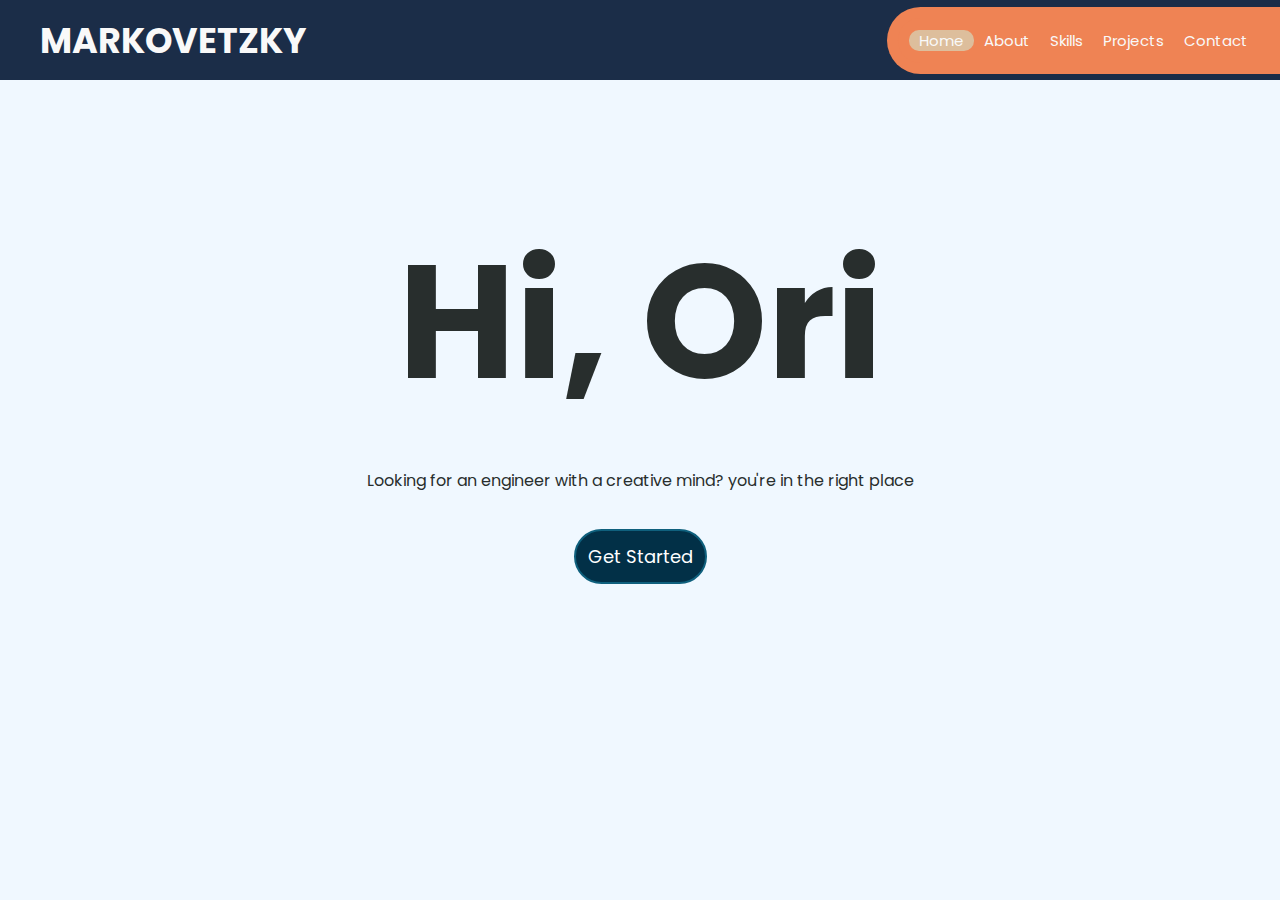
<file: index.html>
<!DOCTYPE html>
<html lang="en">
<head>
    <meta charset="UTF-8">
    <meta name="viewport" content="width=device-width, initial-scale=1.0">
    <title>Ori's Portfolio</title>
    <link rel="stylesheet" href="css/styles.css">
    <link href="https://fonts.googleapis.com/css2?family=Open+Sans:ital,wght@1,300&family=Poppins:wght@200&display=swap"
    rel="stylesheet">
</head>
<body>
    <header>
        <nav>
            <a href="index.html">MARKOVETZKY</a>
            <ul>
                <ul class="sidebar">
                    <li onclick=hideSidebar(event)> <a href="#"><svg xmlns="http://www.w3.org/2000/svg" height="24" viewBox="0 -960 960 960" width="24"><path d="m256-200-56-56 224-224-224-224 56-56 224 224 224-224 56 56-224 224 224 224-56 56-224-224-224 224Z"/></svg></a>
                    <li><a href="index.html" class="active">Home</a></li>
                    <li><a href="html\about.html">About</a></li>
                    <li><a href="html\skills.html">Skills</a></li>
                    <li><a href="html\projects.html">Projects</a></li>
                    <li><a href="html\contact.html">Contact</a></li>
            </ul>
            <ul>
                <li class="hideOnMobile"><a href="index.html" class="active">Home</a></li>
                <li class="hideOnMobile"><a href="html\about.html">About</a></li>
                <li class="hideOnMobile"><a href="html\skills.html">Skills</a></li>
                <li class="hideOnMobile"><a href="html\projects.html">Projects</a></li>
                <li class="hideOnMobile"><a href="html\contact.html">Contact</a></li>
                <li class ="menu-button" onclick=showSidebar()><a href="#"><svg xmlns="http://www.w3.org/2000/svg" height="30" viewBox="0 -960 960 960" width="30"><path d="M120-240v-80h720v80H120Zm0-200v-80h720v80H120Zm0-200v-80h720v80H120Z"/></svg></a></li>
            </ul>
        </nav>

        <script>
            function showSidebar()
            {
                const sidebar = document.querySelector('.sidebar');
                sidebar.style.display = 'flex';
            }

            function hideSidebar(event)
            {
                event.preventDefault();
                const sidebar = document.querySelector('.sidebar');
                sidebar.style.display = 'none';
            }
        </script>
    </header>
    <main>
        <section>
            <h1>Hi, Ori</h1>


            <p>Looking for an engineer with a creative mind? you're in the right place</p>

            <!-- Button goes to an about page -->
            <input type=button onClick="parent.location='html/about.html'" value='Get Started'>

        </section>
    </main>
</body>
</html>
</file>
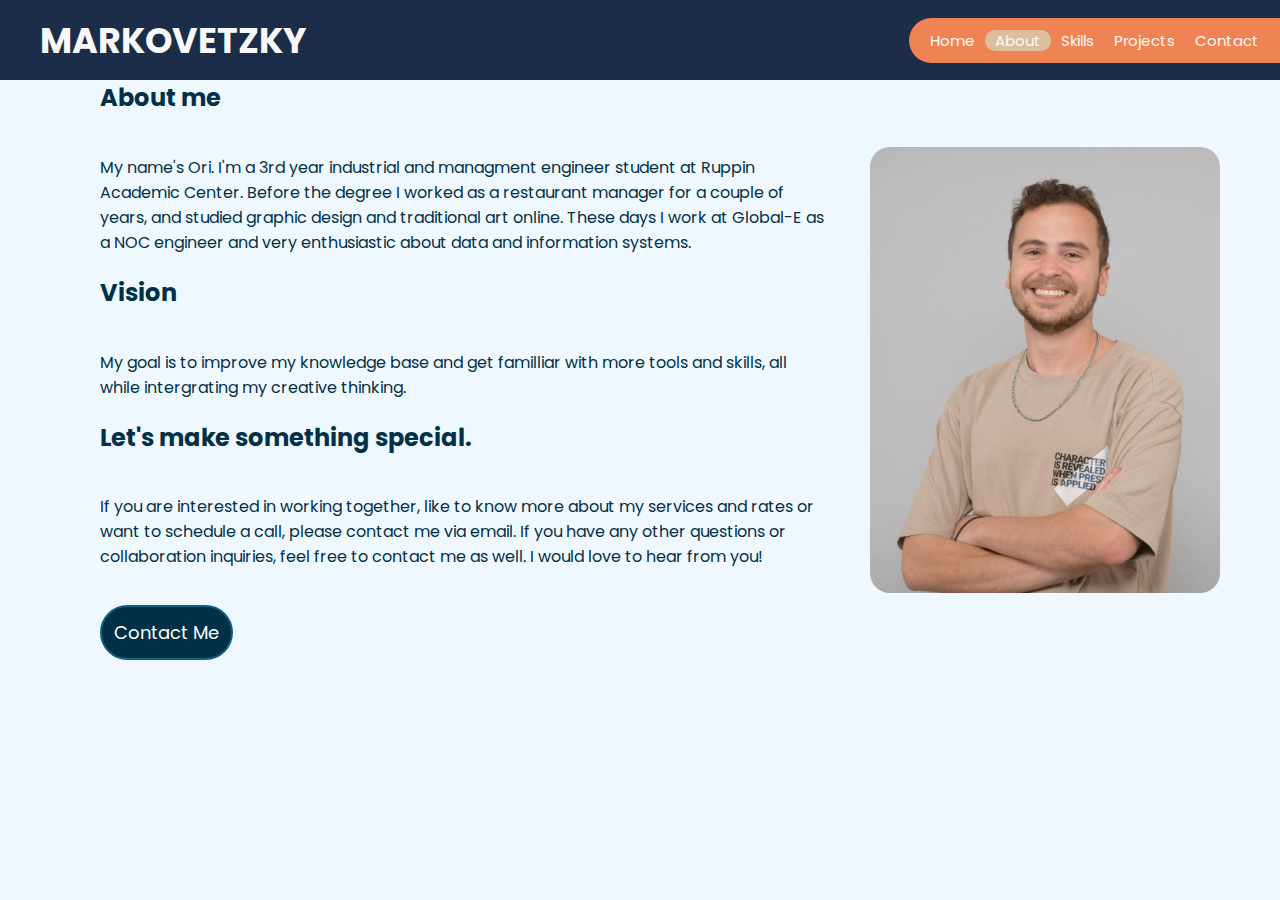
<file: html/about.html>
<!DOCTYPE html>
<html lang="en">

<head>
    <meta charset="UTF-8">
    <meta name="viewport" content="width=device-width, initial-scale=1.0">
    <title>Ori's Portfolio</title>
    <link rel="stylesheet" href="../css/styles.css">
    <link href="https://fonts.googleapis.com/css2?family=Open+Sans:ital,wght@1,300&family=Poppins:wght@200&display=swap"
        rel="stylesheet">
</head>

<body>
    <header>
        <nav>
            <ul class="sidebar">
                <li onclick=hideSidebar(event)> <a href="#"><svg xmlns="http://www.w3.org/2000/svg" height="24" viewBox="0 -960 960 960" width="24"><path d="m256-200-56-56 224-224-224-224 56-56 224 224 224-224 56 56-224 224 224 224-56 56-224-224-224 224Z"/></svg></a>
                <li><a href="../index.html">Home</a></li>
                <li><a href="..\html\about.html" class="active">About</a></li>
                <li><a href="..\html\skills.html">Skills</a></li>
                <li><a href="..\html\projects.html">Projects</a></li>
                <li><a href="..\html\contact.html">Contact</a></li>
            </ul>

        <nav>
            <a href="../index.html">MARKOVETZKY</a>
            <ul>
                <li class="hideOnMobile"><a href="../index.html">Home</a></li>
                <li class="hideOnMobile"><a href="..\html\about.html" class="active">About</a></li>
                <li class="hideOnMobile"><a href="..\html\skills.html">Skills</a></li>
                <li class="hideOnMobile"><a href="..\html\projects.html">Projects</a></li>
                <li class="hideOnMobile"><a href="..\html\contact.html">Contact</a></li>
                <li class ="menu-button" onclick=showSidebar()><a href="#"><svg xmlns="http://www.w3.org/2000/svg" height="30" viewBox="0 -960 960 960" width="30"><path d="M120-240v-80h720v80H120Zm0-200v-80h720v80H120Zm0-200v-80h720v80H120Z"/></svg></a></li>
            </ul>
        </nav>
        <script>
            function showSidebar()
            {
                const sidebar = document.querySelector('.sidebar');
                sidebar.style.display = 'flex';
            }

            function hideSidebar(event)
            {
                event.preventDefault();
                const sidebar = document.querySelector('.sidebar');
                sidebar.style.display = 'none';
            }
        </script>
    </header>

    <main class="about">
        <img src="../images/aboutpic.jpg" alt="about Image">
        <article>
            <h2>About me</h2>
            <p>
                My name's Ori. I'm a 3rd year industrial and managment engineer student at Ruppin Academic Center. 
                Before the degree I worked as a restaurant manager for a couple of years,
                and studied graphic design and traditional art online.
                These days I work at Global-E as a NOC engineer and very enthusiastic about data and information systems.
            </p>

            <h2>Vision</h2>
            <p>
               My goal is to improve my knowledge base and get familliar with more tools and skills, all while intergrating my creative thinking. 
            </p>
            <h2>Let's make something special.</h2>
            <p> If you are interested in working together, like to know more about my services and rates or want to
                schedule a call, please contact me via email. If you have any other questions or collaboration
                inquiries, feel free to contact me as well. I would love to hear from you!
            </p>
            <input type=button onClick="parent.location='contact.html'" value='Contact Me'>
        </article>

    </main>
   

</body>

</html>
</file>
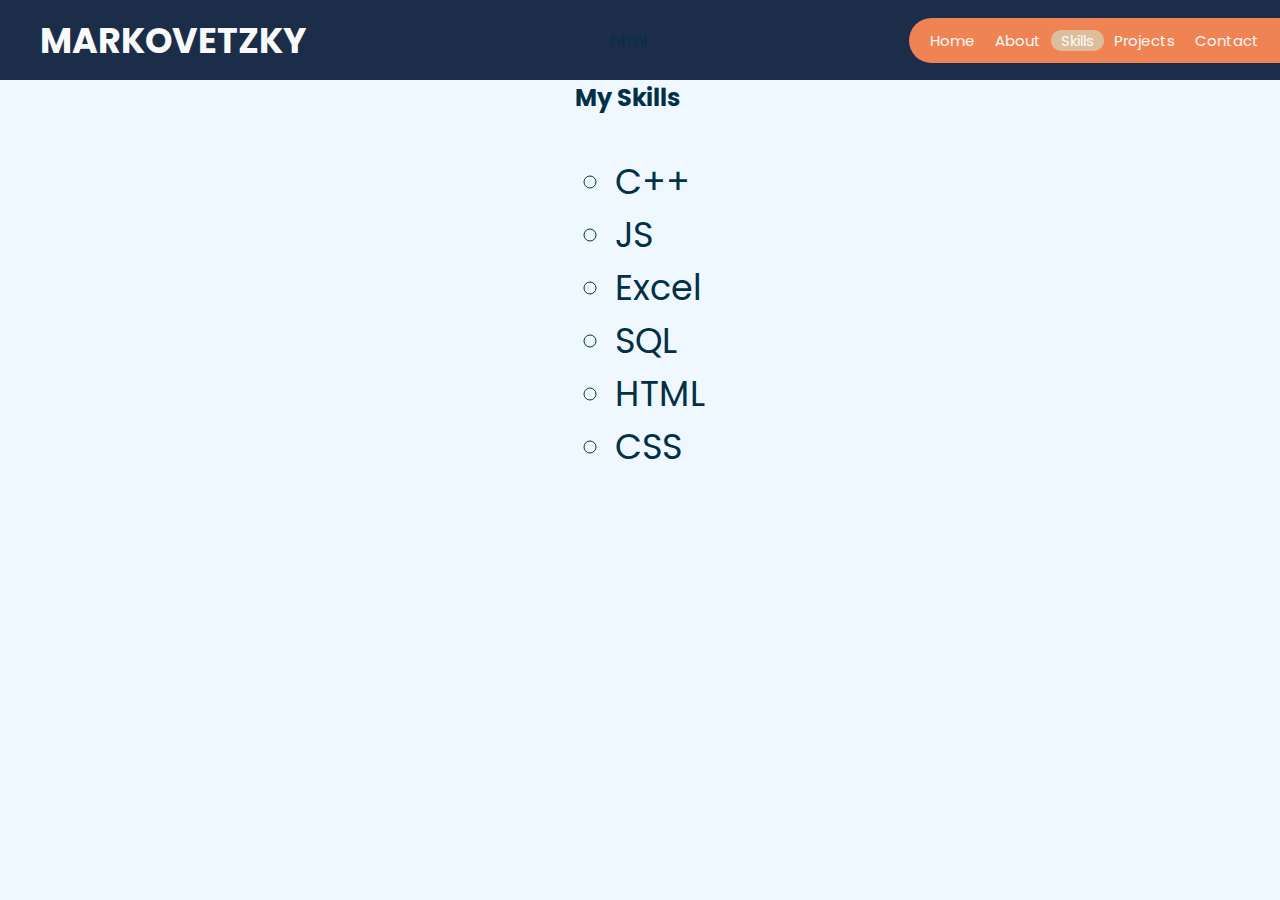
<file: html/skills.html>
<!DOCTYPE html>
<html lang="en">

<head>
    <meta charset="UTF-8">
    <meta name="viewport" content="width=device-width, initial-scale=1.0">
    <title>Ori's Portfolio</title>
    <link rel="stylesheet" href="../css/styles.css">
    <link href="https://fonts.googleapis.com/css2?family=Open+Sans:ital,wght@1,300&family=Poppins:wght@200&display=swap"
        rel="stylesheet">
</head>

<body>
    <header>
        <nav>
            <ul class="sidebar">
                <li onclick=hideSidebar(event)> <a href="#"><svg xmlns="http://www.w3.org/2000/svg" height="24" viewBox="0 -960 960 960" width="24"><path d="m256-200-56-56 224-224-224-224 56-56 224 224 224-224 56 56-224 224 224 224-56 56-224-224-224 224Z"/></svg></a>
                <li><a href="../index.html">Home</a></li>
                <li><a href="..\html\about.html">About</a></li>
                <li><a href="..\html\skills.html" class="active">Skills</a></li>
                <li><a href="..\html\projects.html">Projects</a></li>
                <li><a href="..\html\contact.html" >Contact</a></li>
            </ul>
        
        
            <a href="../index.html">MARKOVETZKY</a>html            <ul>
                <li class="hideOnMobile"><a href="../index.html">Home</a></li>
                <li class="hideOnMobile"><a href="..\html\about.html">About</a></li>
                <li class="hideOnMobile"><a href="..\html\skills.html" class="active">Skills</a></li>
                <li class="hideOnMobile"><a href="..\html\projects.html">Projects</a></li>
                <li class="hideOnMobile"><a href="..\html\contact.html" >Contact</a></li>
                <li class ="menu-button" onclick=showSidebar()><a href="#"><svg xmlns="http://www.w3.org/2000/svg" height="30" viewBox="0 -960 960 960" width="30"><path d="M120-240v-80h720v80H120Zm0-200v-80h720v80H120Zm0-200v-80h720v80H120Z"/></svg></a></li>
            </ul>
        </nav>
        <script>
            function showSidebar()
            {
                const sidebar = document.querySelector('.sidebar');
                sidebar.style.display = 'flex';
            }

            function hideSidebar(event)
            {
                event.preventDefault();
                const sidebar = document.querySelector('.sidebar');
                sidebar.style.display = 'none';
            }
        </script>
    </header>

    <main class="about">
        <article>
            <h2>My Skills</h2>
            <ul>
              <li>C++</li>
              <li>JS</li>
              <li>Excel</li>
              <li>SQL</li>
              <li>HTML</li>
              <li>CSS</li>
            </ul>
          </article>

    </main>
   

</body>

</html>
</file>
<file: css/styles.css>
body {
    background-color: #ffffff;
    color: #023047;
    font-family: "Poppins", sans-serif;
    background-color: aliceblue;
    margin:0;
   
  }
  header nav {
    display: flex;
    flex-direction: row;
    align-items: center;
    justify-content: space-between;
    background-color: #1b2d48;
    position: fixed;
    top:0;
    width: 100%;
    left:0;
    margin: 0px;
    height: 80px;
    z-index: 100;
    }
    nav li:first-child{
      margin-left: auto;
    }
  
    nav > a {
      padding: 0px 40px;
      font-weight: bolder;
      font-size: 35px;
      
       
    }
     nav a { transition: 0.5s; }
  
    nav a:hover,
    nav a.active
    {background-color: #ddbe9c;
      border-radius: 10px;}
  

  h1 {
    font-size: 10rem;
    width: fit-content;
    text-align: center;
    width: 100%;
    margin: 10px;
  }
  
  h2 {
    padding-bottom: 20px;
  }
  nav ul {
    padding: 11px;
    display: flex;
    flex-direction: row;
    font-family: "Poppins", sans-serif;
    font-size: 15px;
    font-style: normal;
    background-color: #ef8354;
    border-top-left-radius: 200px;
    border-bottom-left-radius: 200px;
    list-style:none ;
  }
  a {
    padding: 0px 10px;
    color: #f9f9f9;
    text-decoration: none;
  }
  .sidebar li {
    width: 100%;
  }
  .sidebar a{
    width: 100%;
  }
  .menu-button {
    display: none;
  }

   /* Body styles */
 
main section {
    display: flex;
    flex-direction: column;
    color: rgb(40, 46, 45);
    width: 100%;
    margin: 15% 0;
    align-items: center;
    text-align: center;
  }
  input[type=button]:hover {
    background-color: #216181;
    border-radius: 30px;
    border: none;
  }
  input[type=button] {
    margin: 20px;
    font-style: normal;
    background-color: #023047;
    border: none;
    border-radius: 30px;
    color: white;
    padding: 20px;
    font-size: 18px;
    font-family: "Poppins", sans-serif;
    text-align: center;
  }
  body .about {
    display: flex;
    flex-direction: row;
    justify-content: center;
    align-items: center;
    margin: 60px;
    flex-direction: row-reverse;
  }
  
  .about > article {
    padding: 0px 40px;
    line-height: normal;
    flex-direction: column-reverse;

  }
  .about ul {
    list-style:circle;}
  .about ul li 
  {font-size: 35px;}
  img[alt="about Image"] {
    width: 100%;
    height: auto;
    border-radius: 20px;
    max-width: 350px;
  }

 

  /* Projects styling */
  #projects main {
    display: flex;
    flex-direction: column;
    margin: 20px 00px;
  }
  
  #projects article {
    text-align: center;
    padding: 20px;
  }
  #projects main img {
    width: 30%;
    line-height: 30px;
  }
  #projects p {
    line-height: 30px;
    width: 50%;
    margin: auto;
  }
  #projects h2 {
    padding-top: 60px;
  }
  
  /* Contact styling */
  input,
textarea {
  box-sizing: border-box;
  resize: vertical;
}
input[type="text"],
select,
textarea {
  width: 100%;
  padding: 12px;
  border: 1px solid #ccc;
  border-radius: 4px;
}

label {
  padding: 12px 12px 12px 0;
  display: inline-block;
}

input[type="submit"] {
  background-color: #023047;
  color: white;
  padding: 12px 20px;
  border: none;
  border-radius: 4px;
  float: right;
}

input[type="submit"]:hover {
  background-color: #216181;
}

fieldset {
  border-radius: 5px;
  padding: 20px;
  background-color: #2161811f;
}

input[type=button] {
  border-radius: 30px;
  padding: 12px;
  border: 2px solid #0f607d;
  margin: 20px 0px;
}

#align {
  width: 100%;
}

.contact {
  display: flex;
  justify-content: center;
  align-items: center;
  margin: 50px;
}
.contact img {
  margin: 11% 0px;
  filter: drop-shadow(8px 8px 10px rgba(68, 68, 68, 0.336));
}

img[alt="Contact"] {
 
  padding: 0px 30px;
  width: 50%;
}

/* Responsive styling */
@media screen and (max-width: 1024px) {
    .contact {
      flex-direction: column;
      margin: 25px;
    }
    .contact img {
      margin: 20px;
      padding: 40px;
    }
    img[alt="Contact"] {
      border-radius: 50%;
      width: 200px;
      height: 200px;
      align-self: center;
    }
    body .about {
      display: flex;
      flex-direction: column;
    }
    .about > article {
      margin-top: 30px;
      padding: 0px;
      line-height: normal;
    }
    img[alt="Contact"] {
      border-radius: 50%;
      width: 350px;
      height: 350px;
      align-self: center;
    }
  }
  .menu-button {
    display: none;
  }
  @media (max-width: 700px) {
    .hideOnMobile{
      display: none;
    }
    .menu-button{
      display: block;
    }
  }
body {
	animation-name: backgroundColorPalette;
	animation-duration: 5s;
	animation-iteration-count: infinite;
	animation-direction: alternate;
	animation-timing-function: linear; 
}
@keyframes backgroundColorPalette {
	0% {
		background: #C4DFDF;
	}
	25% {
		background: #D2E9E9;
	}
	50% {
		background: #E3F4F4;
	}
	75% {
		background: #F8F6F4;
	}
}

.sidebar {
  font-family: "Poppins", sans-serif;
  position: fixed;
  top:0;
  margin: 0;
  right: 0;
  height: 100vh;
  width: 80px;
  z-index: 999;
  background-color: #ef8354;
  box-shadow: -10px 0 10px rgb(0, 0, 0, 0.1);
  display: none;
  flex-direction:column ;
  align-items: flex-start;
  justify-content: flex-start;
  border-top-left-radius: 10px;
  border-bottom-left-radius: 10px;
  
}
.sidebar li {
  width: 100%;
}
.sidebar a{
  width: 100%;
}
</file>
